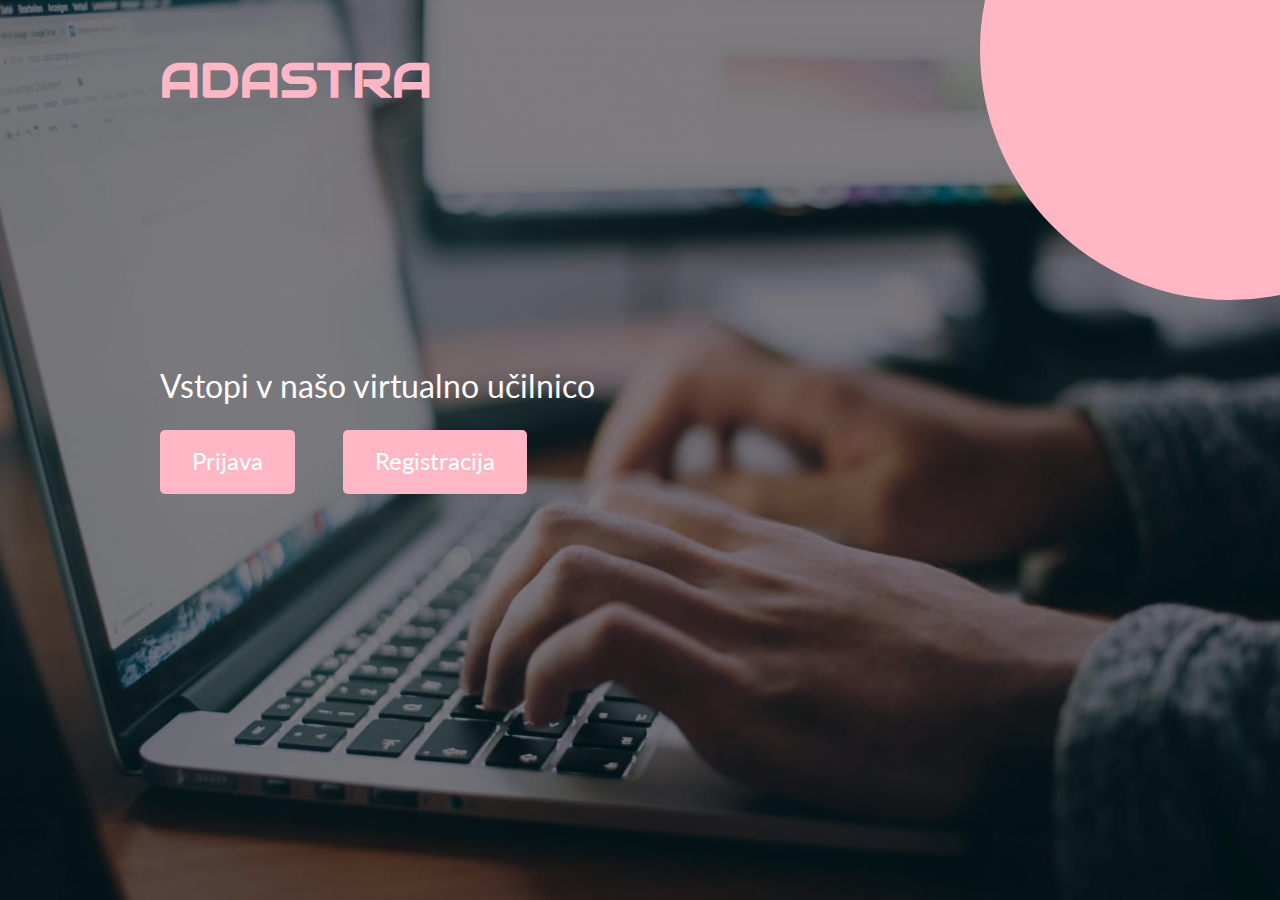
<file: html/index.html>
<!DOCTYPE html>
<html lang="en">
  <head>
    <meta charset="UTF-8" />
    <meta name="viewport" content="width=device-width, initial-scale=1.0" />
    <title>First page</title>
    <link rel="stylesheet" href="../css/firstPage.css" />
  </head>
  <body>
    <main>
      <div class="circle"></div>
      <div>
        <div class="naslov">
          <h1>ADASTRA</h1>
        </div>
        <div class="spacer"></div>
        <div class="spacer"></div>
        <div class="napis">
          <p>Vstopi v našo virtualno učilnico</p>
        </div>
        <div class="gumba">
          <a href="../php/login.php">Prijava</a>
          <a href="../php/register.php">Registracija</a>
        </div>
      </div>
    </main>
  </body>
</html>
</file>
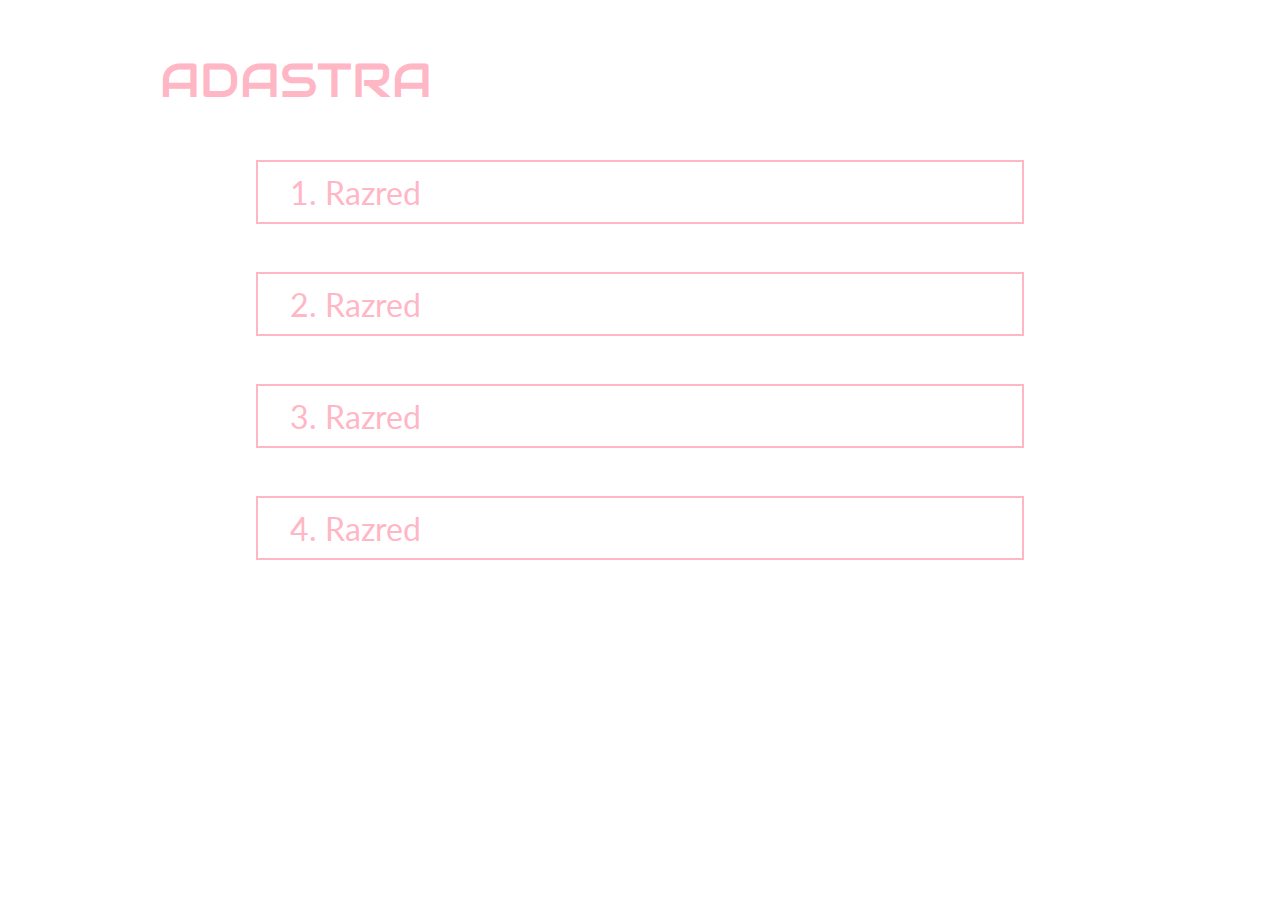
<file: html/izberiRazred.html>
<!DOCTYPE html>
<html lang="en">
  <head>
    <meta charset="UTF-8" />
    <meta http-equiv="X-UA-Compatible" content="IE=edge" />
    <meta name="viewport" content="width=device-width, initial-scale=1.0" />
    <link rel="stylesheet" href="../css/izberiRazred.css" />
    <link
      rel="stylesheet"
      href="https://cdnjs.cloudflare.com/ajax/libs/font-awesome/6.0.0-beta2/css/all.min.css"
      integrity="sha512-YWzhKL2whUzgiheMoBFwW8CKV4qpHQAEuvilg9FAn5VJUDwKZZxkJNuGM4XkWuk94WCrrwslk8yWNGmY1EduTA=="
      crossorigin="anonymous"
      referrerpolicy="no-referrer"
    />
    <title>Document</title>
  </head>
  <body>
    <div class="naslov">
      <h1>ADASTRA</h1>
    </div>
    <div class="gumbi">
      <a href="">1. Razred <i class="fas fa-chevron-right"></i></a>
      <a href="">2. Razred <i class="fas fa-chevron-right"></i></a>
      <a href="">3. Razred <i class="fas fa-chevron-right"></i></a>
      <a href="">4. Razred <i class="fas fa-chevron-right"></i></a>
    </div>
  </body>
</html>
</file>
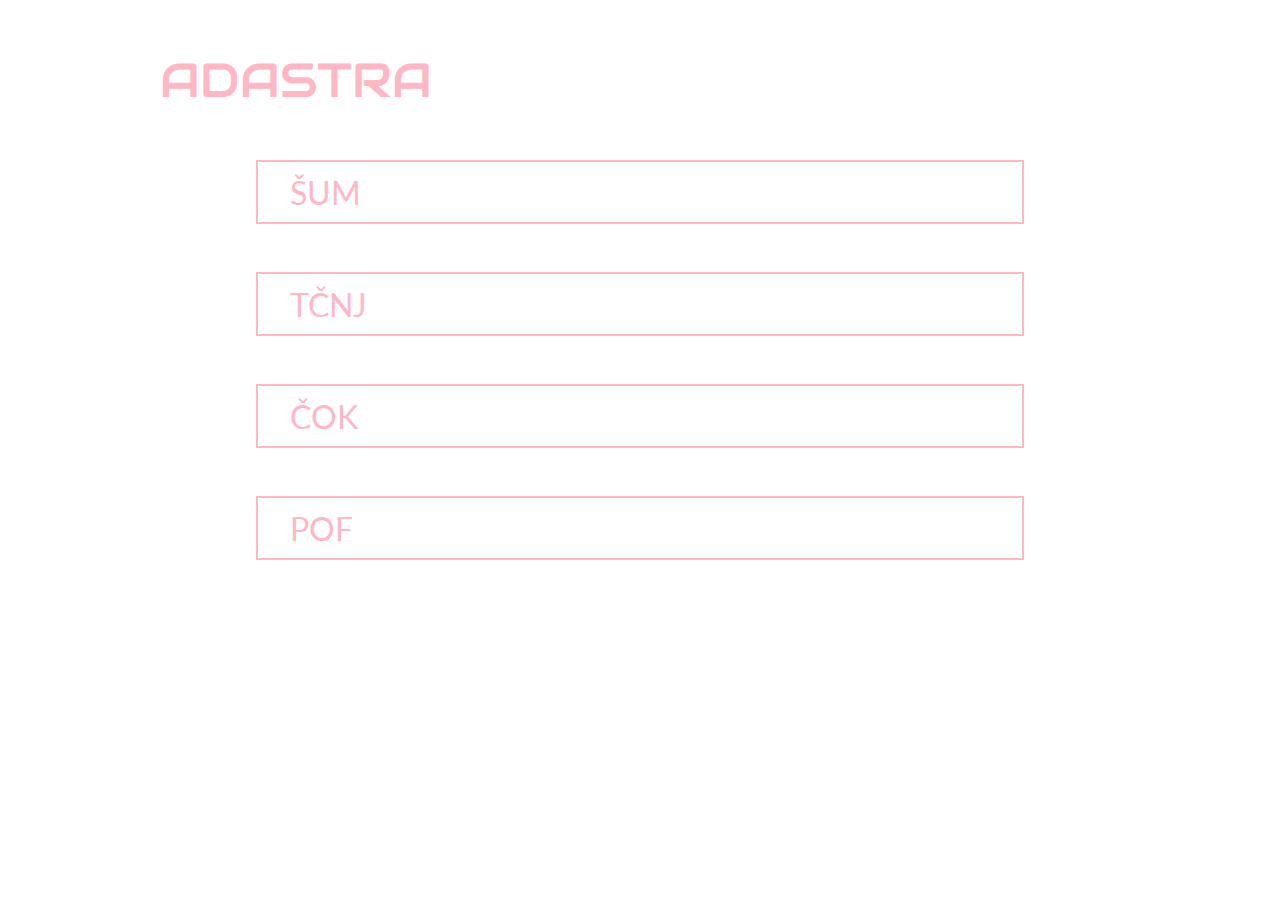
<file: html/izbiraPredmetov.html>
<!DOCTYPE html>
<html lang="en">
  <head>
    <meta charset="UTF-8" />
    <meta http-equiv="X-UA-Compatible" content="IE=edge" />
    <meta name="viewport" content="width=device-width, initial-scale=1.0" />
    <link rel="stylesheet" href="../css/izberiRazred.css" />
    <link
      rel="stylesheet"
      href="https://cdnjs.cloudflare.com/ajax/libs/font-awesome/6.0.0-beta2/css/all.min.css"
      integrity="sha512-YWzhKL2whUzgiheMoBFwW8CKV4qpHQAEuvilg9FAn5VJUDwKZZxkJNuGM4XkWuk94WCrrwslk8yWNGmY1EduTA=="
      crossorigin="anonymous"
      referrerpolicy="no-referrer"
    />
    <title>Document</title>
  </head>
  <body>
    <div class="naslov">
      <h1>ADASTRA</h1>
    </div>
    <div class="gumbi">
      <a href="">ŠUM<i class="fas fa-chevron-right"></i></a>
      <a href="">TČNJ<i class="fas fa-chevron-right"></i></a>
      <a href="">ČOK<i class="fas fa-chevron-right"></i></a>
      <a href="">POF<i class="fas fa-chevron-right"></i></a>
    </div>
  </body>
</html>
</file>
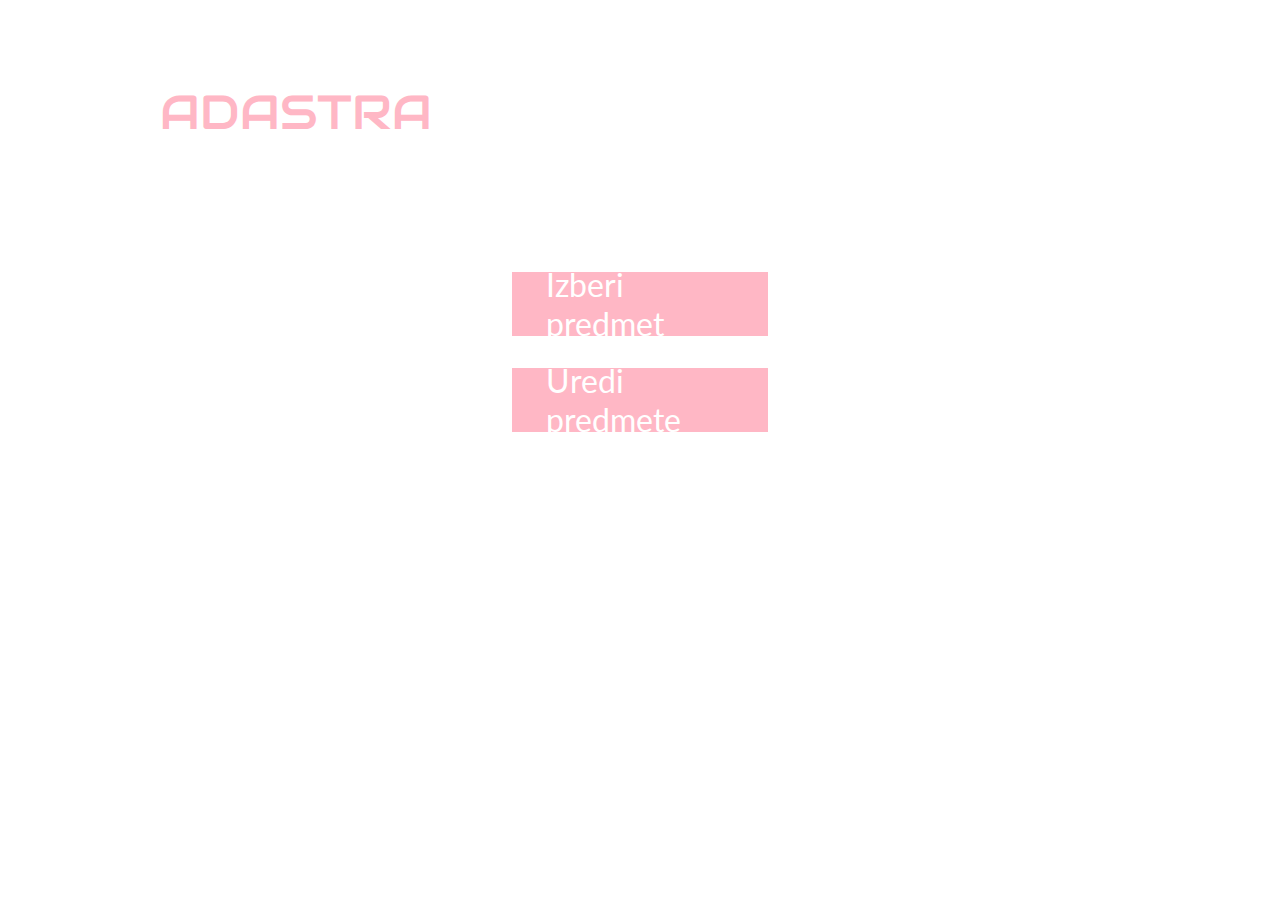
<file: html/predmeti.html>
<!DOCTYPE html>
<html lang="en">
  <head>
    <meta charset="UTF-8" />
    <meta http-equiv="X-UA-Compatible" content="IE=edge" />
    <meta name="viewport" content="width=device-width, initial-scale=1.0" />
    <link rel="stylesheet" href="../css/predmeti.css" />
    <link
      rel="stylesheet"
      href="https://cdnjs.cloudflare.com/ajax/libs/font-awesome/6.0.0-beta2/css/all.min.css"
      integrity="sha512-YWzhKL2whUzgiheMoBFwW8CKV4qpHQAEuvilg9FAn5VJUDwKZZxkJNuGM4XkWuk94WCrrwslk8yWNGmY1EduTA=="
      crossorigin="anonymous"
      referrerpolicy="no-referrer"
    />
    <title>Document</title>
  </head>
  <body>
    <div class="overlay">
      <div class="box">
        <div class="header">
          <h2>Seznam predmetov</h2>
        </div>
        <div class="predmeti">
          <form action="">
            <div class="predmet">
              MUT
              <div class="skatla">
                <input type="checkbox" name="" id="" />
                <span class="checkmark"><i class="fas fa-check"></i></span>
              </div>
            </div>
            <div class="predmet">
              TČNJ
              <div class="skatla">
                <input type="checkbox" name="" id="" />
                <span class="checkmark"><i class="fas fa-check"></i></span>
              </div>
            </div>
            <div class="predmet">
              ŠUM
              <div class="skatla">
                <input type="checkbox" name="" id="" />
                <span class="checkmark"><i class="fas fa-check"></i></span>
              </div>
            </div>
            <div class="predmet">
              ČOK
              <div class="skatla">
                <input type="checkbox" name="" id="" />
                <span class="checkmark"><i class="fas fa-check"></i></span>
              </div>
            </div>
            <div class="predmet">
              POF
              <div class="skatla">
                <input type="checkbox" name="" id="" />
                <span class="checkmark"><i class="fas fa-check"></i></span>
              </div>
            </div>
            <input type="submit" value="Potrdi" />
          </form>
        </div>
      </div>
    </div>

    <div class="naslov">
      <h1>ADASTRA</h1>
    </div>

    <div class="gumba">
      <a href="./izbiraPredmetov.html">Izberi predmet</a>
      <a href="" class="uredi">Uredi predmete</a>
    </div>

    <script src="../js/main.js"></script>
  </body>
</html>
</file>
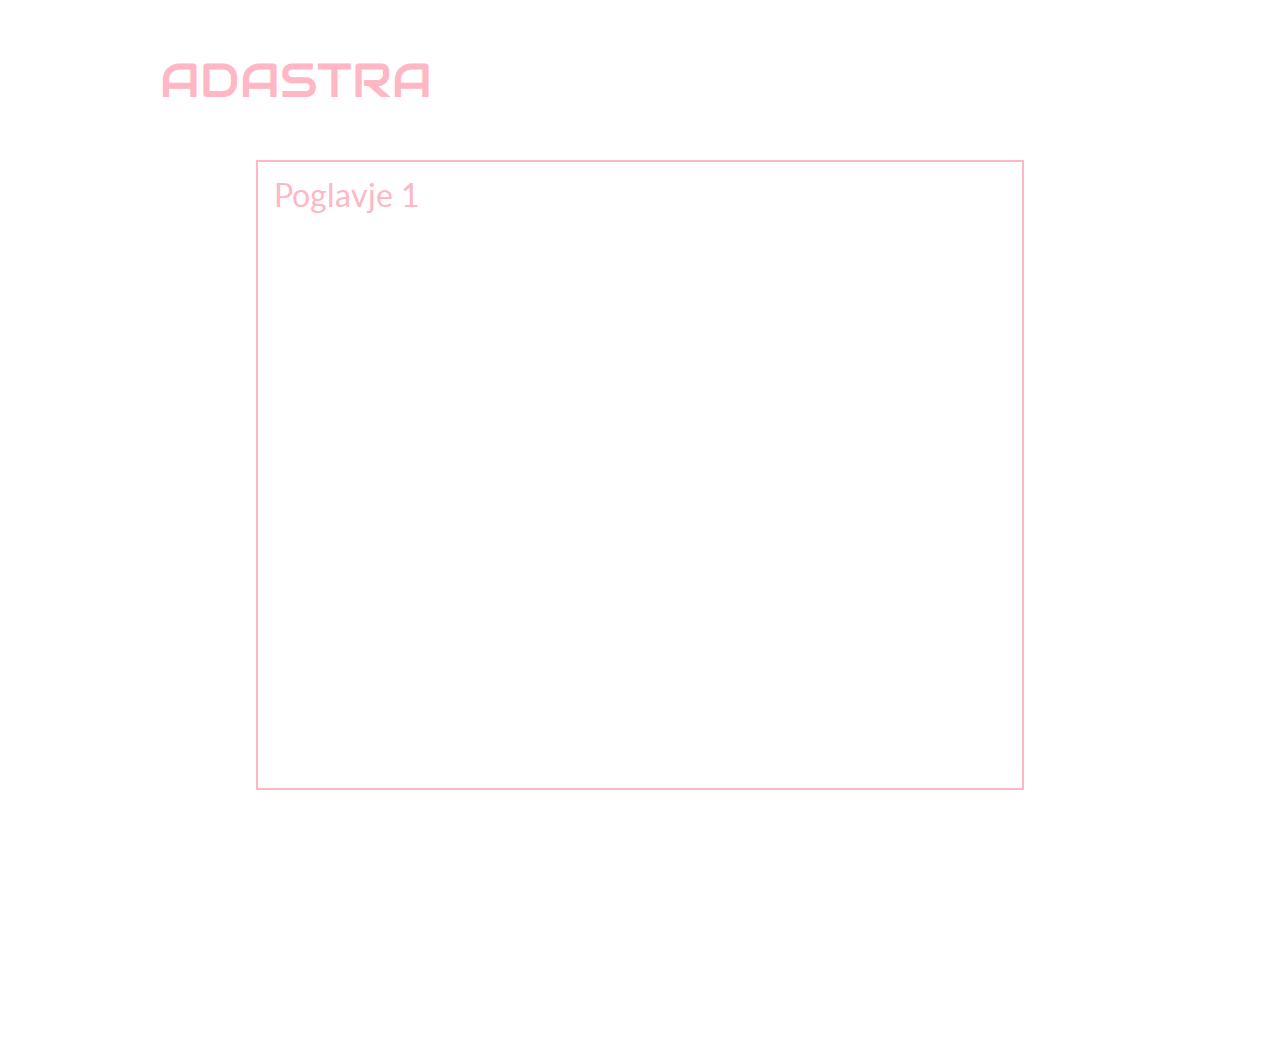
<file: html/predmetStran.html>
<!DOCTYPE html>
<html lang="en">
  <head>
    <meta charset="UTF-8" />
    <meta http-equiv="X-UA-Compatible" content="IE=edge" />
    <meta name="viewport" content="width=device-width, initial-scale=1.0" />
    <link rel="stylesheet" href="../css/izberiRazred.css" />
    <link
      rel="stylesheet"
      href="https://cdnjs.cloudflare.com/ajax/libs/font-awesome/6.0.0-beta2/css/all.min.css"
      integrity="sha512-YWzhKL2whUzgiheMoBFwW8CKV4qpHQAEuvilg9FAn5VJUDwKZZxkJNuGM4XkWuk94WCrrwslk8yWNGmY1EduTA=="
      crossorigin="anonymous"
      referrerpolicy="no-referrer"
    />
    <title>Document</title>
  </head>
  <body>
    <div class="naslov">
      <h1>ADASTRA</h1>
    </div>
    <div class="poglavje-main">
      <div class="poglavje">
        <a href="" class="h2">Poglavje 1<i class="fas fa-chevron-right"></i></a>
        <!-- <a href="">Naloga 1</a> -->
      </div>
    </div>
  </body>
</html>
</file>
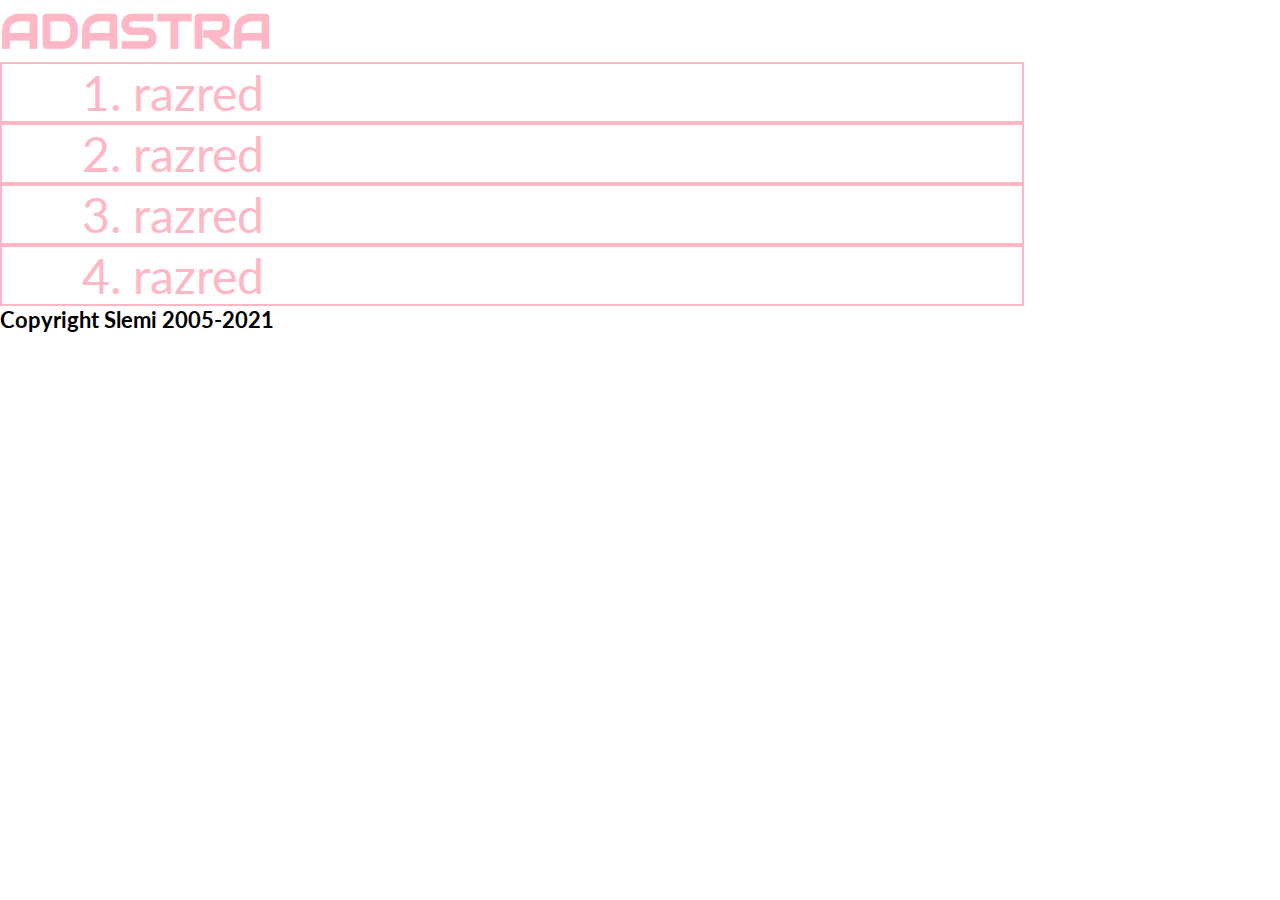
<file: php/razred.html>
<!DOCTYPE html>
<html lang="en">
  <head>
    <meta charset="UTF-8" />
    <meta name="viewport" content="width=device-width, initial-scale=1.0" />
    <link
      rel="stylesheet"
      href="https://cdn.iconmonstr.com/1.3.0/css/iconmonstr-iconic-font.min.css"
    />
    <link rel="stylesheet" href="../css/razred.css" />
    <link
      rel="stylesheet"
      href="https://cdnjs.cloudflare.com/ajax/libs/font-awesome/6.0.0-beta2/css/all.min.css"
      integrity="sha512-YWzhKL2whUzgiheMoBFwW8CKV4qpHQAEuvilg9FAn5VJUDwKZZxkJNuGM4XkWuk94WCrrwslk8yWNGmY1EduTA=="
      crossorigin="anonymous"
      referrerpolicy="no-referrer"
    />
    <title>Document</title>
  </head>
  <body>
    <h1>ADASTRA</h1>
    <div class="main">
      <ul>
        <li>1. razred <i class="fas fa-chevron-right"></i></li>
        <li>2. razred <i class="fas fa-chevron-right"></i></li>
        <li>3. razred <i class="fas fa-chevron-right"></i></li>
        <li>4. razred <i class="fas fa-chevron-right"></i></li>
      </ul>
      <h3>Copyright Slemi 2005-2021</h3>
    </div>
  </body>
</html>
</file>
<file: css/firstPage.css>
@import url("https://fonts.googleapis.com/css2?family=Audiowide&display=swap");
@import url("https://fonts.googleapis.com/css2?family=Lato&display=swap");

* {
  margin: 0;
  padding: 0;
  box-sizing: border-box;
}

body {
  width: 100%;
  height: 100vh;
  background-image: url(../img/glenn-carstens-peters-203007-unsplash.jpg);
  background-position: center;
  background-size: cover;
  background-repeat: no-repeat;
  overflow: hidden;
}

main {
  background: rgba(0, 0, 0, 0.5);
  width: 100%;
  height: 100%;
}

h1 {
  font-family: "audiowide";
  color: #ffb7c5;
  font-size: 3rem;
}

a {
  text-decoration: none;
  color: white;
  background-color: #ffb7c5;
  padding: 1rem 2rem;
  height: 4rem;
  display: flex;
  justify-content: center;
  align-content: center;
  font-family: "lato";
  font-size: 1.5rem;
  border-radius: 5px;
}

.naslov {
  height: 10vh;
  padding: 5rem 10rem;
  display: flex;
  flex-direction: column;
  justify-content: center;
}
.napis {
  height: 10vh;
  width: 100%;
  padding: 0 10rem;
  display: flex;
  flex-direction: column;
  justify-content: center;
  font-size: 2rem;
  font-family: "lato";
  color: white;
}

.gumba {
  padding: 0 10rem;
  display: flex;
  flex-direction: row;
  justify-content: left;
  align-content: center;
  gap: 3rem;
  height: 10vh;
  width: 100%;
}

.items {
  width: 100%;
  height: 100%;
  margin: 10rem;
  display: flex;
  flex-direction: column;
  justify-content: center;
}

.spacer {
  height: 10vh;
  width: 100%;
}

.circle {
  background: #ffb7c5;
  border-radius: 50%;
  position: absolute;
  width: 500px;
  height: 500px;
  right: -200px;
  top: -200px;
}
</file>
<file: css/izberiRazred.css>
@import url("https://fonts.googleapis.com/css2?family=Audiowide&display=swap");
@import url("https://fonts.googleapis.com/css2?family=Lato&display=swap");

* {
  margin: 0;
  padding: 0;
  box-sizing: border-box;
}

body {
  width: 100%;
  height: 100vh;
  overflow: hidden;
  font-family: "Lato";
    font-size: 1.2rem;
}

h1 {
  font-family: "audiowide";
  font-weight: 300;
  color: #ffb7c5;
  font-size: 3rem;
}

a {
  text-decoration: none;
  color: #ffb7c5;
  padding: 1rem 2rem;
  height: 4rem;
  display: flex;
  justify-content: space-between;
  align-items: center;
  font-family: "lato";
  font-size: 2rem;
  border: 2px solid #ffb7c5;
  transition: background-color 0.3s, color 0.3s;
}

.naslov {
  height: 10vh;
  padding: 5rem 10rem;
  display: flex;
  flex-direction: column;
  justify-content: center;
}

.gumbi {
  display: flex;
  flex-direction: column;
  width: 60%;
  gap: 3rem;
  margin: 0 20%;
}

i {
  font-weight: 100;
  font-size: 2rem;
}

a:hover {
  background-color: #ffb7c5;
  color: #fff;
}

.poglavje-main {
  display: flex;
  width: 100%;
  height: 100%;
  justify-content: center;
}

.poglavje {
  display: flex;
  width: 60vw;
  height: 70vh;
  border: 2px solid #ffb7c5;
  flex-direction: column;
}
.h2 {
  border: none;
  width: 100%;
  padding: 1rem;
  font-family: "lato";
  color: #ffb7c5;
}
.naloga {
  font-size: 1rem;
}
</file>
<file: css/predmeti.css>
@import url("https://fonts.googleapis.com/css2?family=Audiowide&display=swap");
@import url("https://fonts.googleapis.com/css2?family=Lato&display=swap");

* {
  margin: 0;
  padding: 0;
  box-sizing: border-box;
}

body {
  width: 100%;
  height: 100vh;
  overflow: hidden;
  font-family: "Lato";
    font-size: 1.2rem;
}

h1 {
  font-family: "audiowide";
  font-weight: 300;
  color: #ffb7c5;
  font-size: 3rem;
}

a {
  text-decoration: none;
  color: #fff;
  background: #ffb7c5;
  padding: 1rem 2rem;
  height: 4rem;
  display: flex;
  justify-content: space-between;
  align-items: center;
  font-family: "lato";
  font-size: 2rem;
  border: 2px solid #ffb7c5;
  transition: background-color 0.3s, color 0.3s;
}

.naslov {
  height: 10vh;
  padding: 7rem 10rem;
  display: flex;
  flex-direction: column;
  justify-content: center;
}

.gumba {
  display: flex;
  flex-direction: column;
  width: 20%;
  gap: 2rem;
  margin: 3rem 40% 0 40%;
}

i {
  font-weight: 100;
  font-size: 2rem;
}

a:hover {
  background-color: #ffb7c5;
  color: #fff;
}

.overlay {
  display: none;
}

.yes {
  display: block;
  background: rgba(0, 0, 0, 0.7);
  border-radius: 5px;
  width: 100vw;
  height: 100vh;
  position: absolute;
  display: flex;
  justify-content: center;
  align-items: center;
}

.box {
  width: 40%;
  height: 60%;
  background: #fff;
  padding: 1rem;
  border-radius: 5px;
  padding: 3rem 0;
}

h2 {
  font-weight: 100;
}
.header {
  width: 80%;
  margin: 0 10%;
  height: 15%;
  display: flex;
  justify-content: space-between;
}

.close {
  cursor: pointer;
}

.icons {
  display: flex;
  justify-content: space-between;
  width: 15%;
}

.predmeti {
  border: 2px #ffb7c5 solid;
  width: 80%;
  margin: 0 10%;
  padding: 1rem;
  height: 80%;
  display: flex;
  flex-direction: column;
  justify-content: space-around;
}

form {
  height: 100%;
  display: flex;
  flex-direction: column;
  justify-content: space-around;
}

.predmet {
  display: flex;
  justify-content: space-between;
}

input[type="checkbox"] {
  position: absolute;
  opacity: 0;
  cursor: pointer;
  width: 32px;
  height: 32px;
}

input[type="submit"] {
  border: none;
  background: #ffb7c5;
  color: #fff;
  font-size: 1rem;
  padding: 0.5rem 0;
}
</file>
<file: css/razred.css>
@import url("https://fonts.googleapis.com/css2?family=Audiowide&display=swap");
@import url("https://fonts.googleapis.com/css2?family=Lato&display=swap");

* {
  margin: 0;
  padding: 0;
  box-sizing: border-box;
}

body {
  height: 100vh;
  font-family: "Lato";
    font-size: 1.2rem;
}

h1 {
  font-family: Audiowide;
  font-size: 3rem;
  color: #ffb7c5;
}

ul {
  height: 50%;
  display: flex;
  flex-direction: column;
  justify-content: space-between;
  width: 80%;
}

ul li {
  list-style: none;
  height: 20%;
  border: #ffb7c5 solid 2px;
  font-size: 3rem;
  font-family: Lato;
  color: #ffb7c5;
  display: flex;
  align-items: center;
  justify-content: space-between;
  padding: 0 5rem;
}
</file>
